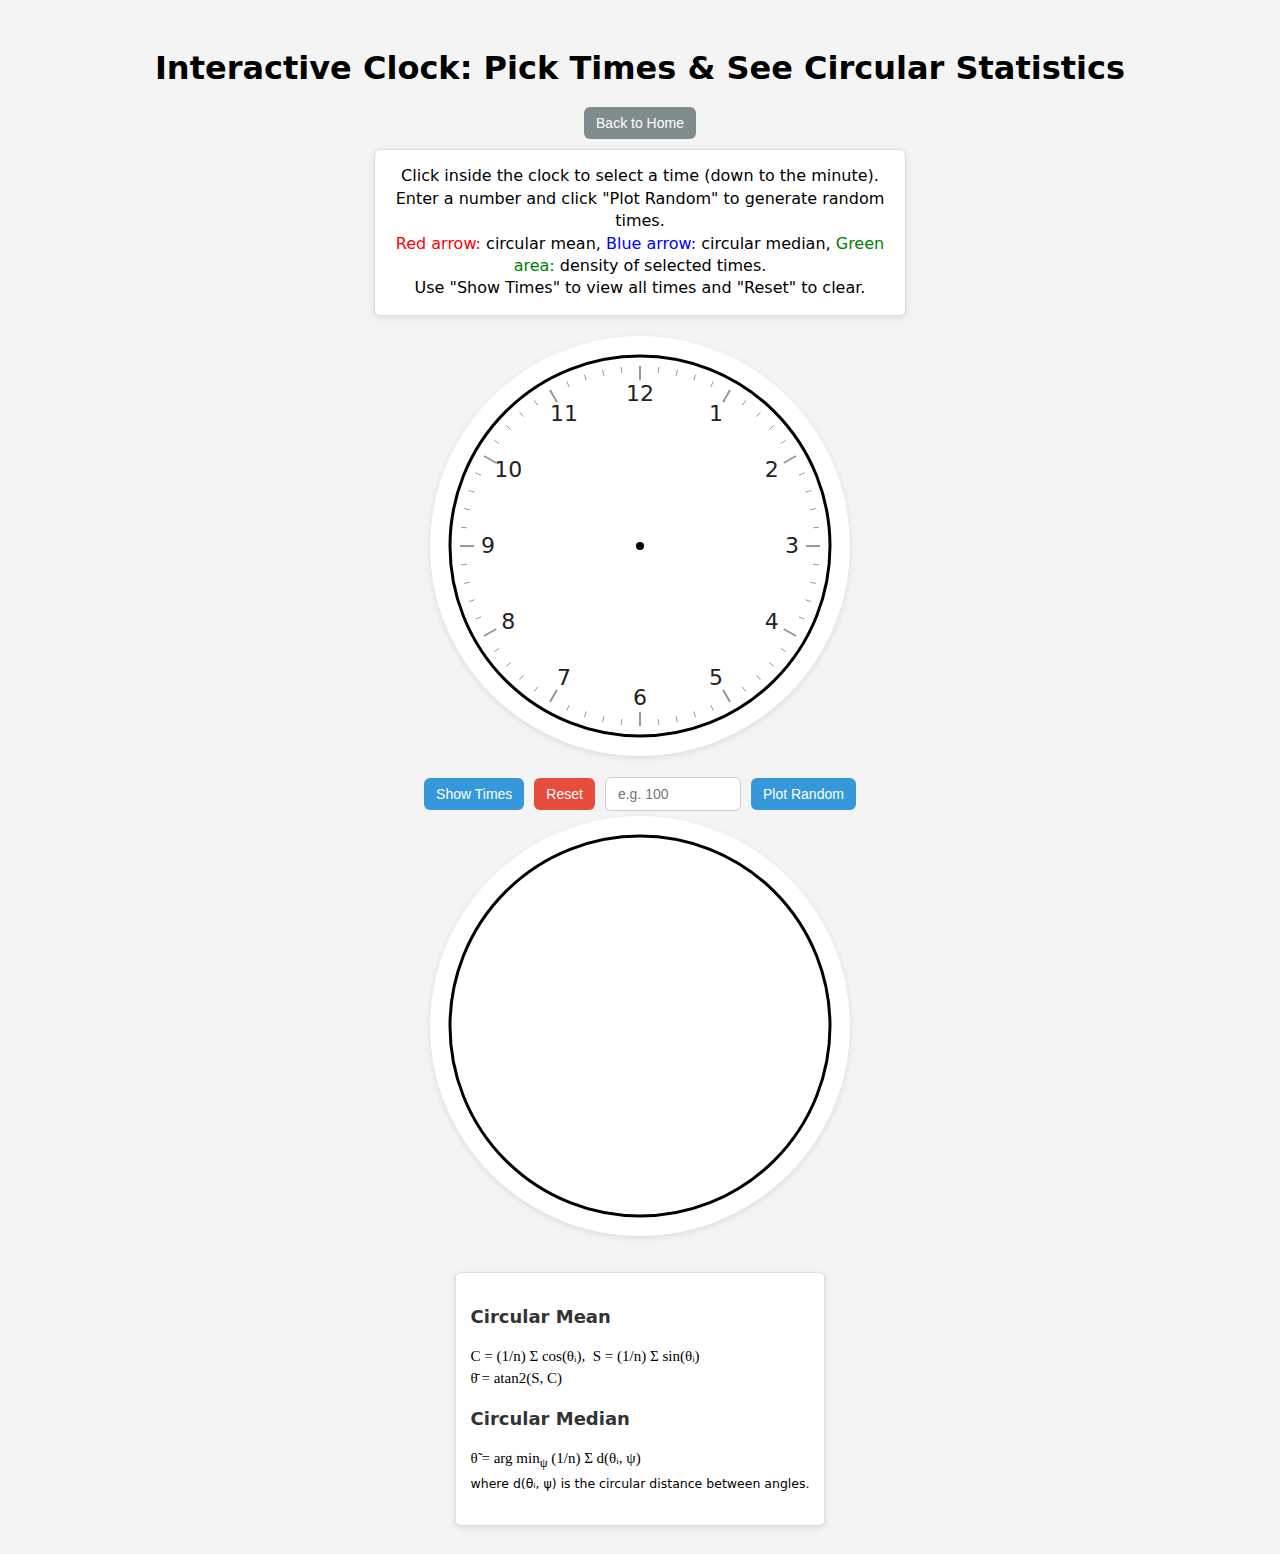
<file: templates/clock.html>
<!DOCTYPE html>
<html lang="en">
<head>
<meta charset="UTF-8">
<title>Interactive Clock with Circular Mean, Median, and Density</title>
<style>
body {
  display: flex;
  flex-direction: column;
  align-items: center;
  padding: 20px;
  background: #f4f4f4;
  font-family: system-ui, -apple-system, "Segoe UI", Roboto, Helvetica, Arial, sans-serif;
}
h1 {
  margin-bottom: 10px;
  text-align: center;
}
.instructions {
  max-width: 500px;
  text-align: center;
  margin-bottom: 20px;
  font-size: 16px;
  line-height: 1.4;
  background: #fff;
  padding: 15px;
  border-radius: 6px;
  border: 1px solid #ddd;
  box-shadow: 0 2px 6px rgba(0,0,0,0.1);
}
svg {
  cursor: crosshair;
  margin-bottom: 16px;
  user-select: none;
  background: white;
  border-radius: 50%;
  box-shadow: 0 2px 6px rgba(0,0,0,0.1);
}
button, input {
  margin: 5px;
  padding: 8px 12px;
  font-size: 14px;
  border: none;
  border-radius: 6px;
  background: #3498db;
  color: white;
  cursor: pointer;
}
button:hover { background: #2980b9; }
#reset { background: #e74c3c; }
#reset:hover { background: #c0392b; }
#timesList {
  margin-top: 10px;
  padding: 10px;
  border: 1px solid #ddd;
  border-radius: 6px;
  background: #fff;
  max-height: 220px;
  overflow-y: auto;
  display: none;
  width: 380px;
  box-sizing: border-box;
  font-size: 14px;
  line-height: 1.5;
}
.controls {
  display: flex;
  flex-wrap: wrap;
  justify-content: center;
  align-items: center;
}
.controls input[type="number"] {
  width: 110px;
  color: #222;
  background: white;
  border: 1px solid #ccc;
}
.formulas {
  max-width: 600px;
  margin-top: 20px;
  padding: 15px;
  font-size: 15px;
  line-height: 1.5;
  background: #fff;
  border-radius: 6px;
  border: 1px solid #ddd;
  box-shadow: 0 2px 6px rgba(0,0,0,0.1);
}
.formulas h2 {
  font-size: 18px;
  margin-bottom: 6px;
  color: #333;
}
.formulas code, .formulas span {
  font-family: "Cambria Math", "STIXGeneral", serif;
}

/* Back button styling */
.back-btn {
  background:#7f8c8d;
  color:white;
  border:none;
  border-radius:6px;
  padding:8px 12px;
  cursor:pointer;
  margin:10px;
}
.back-btn:hover { background:#95a5a6; }
</style>
</head>
<body>

<h1>Interactive Clock: Pick Times & See Circular Statistics</h1>
<button class="back-btn" onclick="location.href='/'">Back to Home</button>

<div class="instructions">
Click inside the clock to select a time (down to the minute).<br>
Enter a number and click "Plot Random" to generate random times.<br>
<span style="color:red;">Red arrow:</span> circular mean, 
<span style="color:blue;">Blue arrow:</span> circular median, 
<span style="color:green;">Green area:</span> density of selected times.<br>
Use "Show Times" to view all times and "Reset" to clear.
</div>

<!-- Main Clock -->
<svg id="clock" width="420" height="420" viewBox="0 0 420 420" aria-label="Interactive clock">
  <g id="face">
    <circle cx="210" cy="210" r="190" fill="white" stroke="black" stroke-width="3"/>
    <g id="ticks" stroke="#999" stroke-width="1"></g>
  </g>
  <g id="labels" style="pointer-events:none;" font-size="22" text-anchor="middle" fill="#222"></g>
  <circle cx="210" cy="210" r="4" fill="black"/>
  <g id="hands"></g>
</svg>

<div class="controls">
  <button id="toggleList">Show Times</button>
  <button id="reset">Reset</button>
  <input type="number" id="randomCount" placeholder="e.g. 100" min="1" />
  <button id="randomBtn">Plot Random</button>
</div>
<div id="timesList"></div>

<!-- Density Clock -->
<svg id="density" width="420" height="420" viewBox="0 0 420 420" aria-label="Circular density">
  <circle cx="210" cy="210" r="190" fill="white" stroke="black" stroke-width="3"/>
  <g id="densityWedges" transform="translate(210,210)"></g>
</svg>

<!-- Formula Box -->
<div class="formulas">
  <h2>Circular Mean</h2>
  <p>
    <span>C = (1/n) Σ cos(θᵢ),&nbsp; S = (1/n) Σ sin(θᵢ)</span><br>
    <span>θ̄ = atan2(S, C)</span>
  </p>
  <h2>Circular Median</h2>
  <p>
    <span>θ̃ = arg&nbsp;min<sub>ψ</sub> (1/n) Σ d(θᵢ, ψ)</span><br>
    <small>where d(θᵢ, ψ) is the circular distance between angles.</small>
  </p>
</div>

<script>
const svg = document.getElementById('clock');
const labelsGroup = document.getElementById('labels');
const handsGroup = document.getElementById('hands');
const resetBtn = document.getElementById('reset');
const toggleListBtn = document.getElementById('toggleList');
const randomBtn = document.getElementById('randomBtn');
const randomInput = document.getElementById('randomCount');
const timesListDiv = document.getElementById('timesList');
const densityGroup = document.getElementById('densityWedges');

const cx = 210, cy = 210, r = 180;
let timesPicked = [];
let meanArrow = null, meanTextNode = null;
let medianArrow = null, medianTextNode = null;
const EPS = 1e-10;

// --- Draw hour numbers ---
(function drawNumbers() {
  for (let i = 1; i <= 12; i++) {
    const angle = (i / 12) * 2 * Math.PI - Math.PI / 2;
    const tx = cx + Math.cos(angle) * (r - 28);
    const ty = cy + Math.sin(angle) * (r - 28);
    const t = document.createElementNS('http://www.w3.org/2000/svg', 'text');
    t.setAttribute('x', tx);
    t.setAttribute('y', ty + 7);
    t.textContent = i;
    labelsGroup.appendChild(t);
  }
})();

// --- Draw tick marks ---
(function drawTicks() {
  const ticksGroup = svg.querySelector('#ticks');
  for (let i = 0; i < 60; i++) {
    const a = (i / 60) * 2 * Math.PI - Math.PI / 2;
    const isHour = i % 5 === 0;
    const r1 = r - (isHour ? 14 : 6);
    const x1 = cx + Math.cos(a) * r1;
    const y1 = cy + Math.sin(a) * r1;
    const x2 = cx + Math.cos(a) * r;
    const y2 = cy + Math.sin(a) * r;
    const l = document.createElementNS('http://www.w3.org/2000/svg', 'line');
    l.setAttribute('x1', x1);
    l.setAttribute('y1', y1);
    l.setAttribute('x2', x2);
    l.setAttribute('y2', y2);
    l.setAttribute('stroke-width', isHour ? 2 : 1);
    ticksGroup.appendChild(l);
  }
})();

// --- SVG helpers ---
function toSvgCoords(evt) {
  const pt = svg.createSVGPoint();
  pt.x = evt.clientX; pt.y = evt.clientY;
  return pt.matrixTransform(svg.getScreenCTM().inverse());
}

function drawLineAtAngle(theta) {
  const x2 = cx + Math.cos(theta) * r;
  const y2 = cy + Math.sin(theta) * r;
  const line = document.createElementNS('http://www.w3.org/2000/svg', 'line');
  line.setAttribute('x1', cx);
  line.setAttribute('y1', cy);
  line.setAttribute('x2', x2);
  line.setAttribute('y2', y2);
  line.setAttribute('stroke', 'red');
  line.setAttribute('stroke-width', '1');
  handsGroup.appendChild(line);
}

function angleToTime(theta) {
  let fromTopCCW = (theta + Math.PI/2) % (2*Math.PI);
  if (fromTopCCW < 0) fromTopCCW += 2*Math.PI;
  const totalMinutes = Math.round((fromTopCCW / (2*Math.PI)) * 720) % 720;
  const hRaw = Math.floor(totalMinutes / 60);
  const h = (hRaw % 12) === 0 ? 12 : (hRaw % 12);
  const m = totalMinutes % 60;
  return { h, m };
}

// --- Update times list ---
function updateTimesList() {
  if (timesPicked.length === 0) {
    timesListDiv.innerHTML = "<b>Times picked:</b><br><i>None yet.</i>";
  } else {
    timesListDiv.innerHTML = "<b>Times picked:</b><br>" + timesPicked.join(", ");
  }
}

// --- Draw circular density ---
function drawCircularDensity() {
  while (densityGroup.firstChild) densityGroup.removeChild(densityGroup.firstChild);
  if (timesPicked.length === 0) return;

  const decimalHours = timesPicked.map(t => {
    const [h, m] = t.split(':').map(Number);
    return h % 12 + m / 60;
  });
  const angles = decimalHours.map(h => (h / 12) * 2 * Math.PI);

  const numPoints = 360;
  const kappa = 4;

  function densityAt(theta) {
    let sum = 0;
    angles.forEach(mu => sum += Math.exp(kappa * Math.cos(theta - mu)));
    return sum / angles.length;
  }

  let maxD = 0;
  const densities = [];
  for (let i = 0; i < numPoints; i++) {
    const theta = (i / numPoints) * 2 * Math.PI;
    const d = densityAt(theta);
    densities.push(d);
    if (d > maxD) maxD = d;
  }

  const innerR = 50;
  const outerR = r;
  let pathD = "";
  for (let i = 0; i < numPoints; i++) {
    const theta = (i / numPoints) * 2 * Math.PI - Math.PI/2;
    const len = innerR + (densities[i]/maxD)*(outerR-innerR);
    const x = Math.cos(theta) * len;
    const y = Math.sin(theta) * len;
    pathD += (i===0?"M":"L") + x + " " + y + " ";
  }
  pathD += "Z";

  const path = document.createElementNS("http://www.w3.org/2000/svg","path");
  path.setAttribute("d", pathD);
  path.setAttribute("fill", "rgba(0,150,0,0.3)");
  path.setAttribute("stroke", "green");
  path.setAttribute("stroke-width", 2);
  densityGroup.appendChild(path);
}

// --- Click event ---
svg.addEventListener('click', evt => {
  const { x, y } = toSvgCoords(evt);
  const dx = x - cx, dy = y - cy;
  const dist = Math.hypot(dx, dy);
  if (dist < 4 || dist > r + 20) return;

  const theta = Math.atan2(dy, dx);
  drawLineAtAngle(theta);
  const { h, m } = angleToTime(theta);
  timesPicked.push(`${h}:${m.toString().padStart(2,'0')}`);
  updateTimesList();
  drawMeanArrow();
  drawCircularMedian();
  drawCircularDensity();
});

// --- Reset ---
resetBtn.addEventListener('click', () => {
  while (handsGroup.firstChild) handsGroup.removeChild(handsGroup.firstChild);
  while (densityGroup.firstChild) densityGroup.removeChild(densityGroup.firstChild);
  timesPicked = [];
  updateTimesList();
  drawMeanArrow();
  drawCircularMedian();
});

// --- Toggle list ---
toggleListBtn.addEventListener('click', () => {
  const hidden = timesListDiv.style.display === 'none' || timesListDiv.style.display === '';
  timesListDiv.style.display = hidden ? 'block' : 'none';
  toggleListBtn.textContent = hidden ? 'Hide Times' : 'Show Times';
});

// --- Plot random times ---
randomBtn.addEventListener('click', () => {
  const count = parseInt(randomInput.value, 10);
  if (isNaN(count) || count <= 0) return;
  for (let i = 0; i < count; i++) {
    const totalMinutes = Math.floor(Math.random()*720);
    const theta = (totalMinutes / 720) * 2 * Math.PI - Math.PI / 2;
    drawLineAtAngle(theta);
    const hRaw = Math.floor(totalMinutes / 60);
    const h = (hRaw % 12) === 0 ? 12 : (hRaw % 12);
    const m = totalMinutes % 60;
    timesPicked.push(`${h}:${m.toString().padStart(2,'0')}`);
  }
  updateTimesList();
  drawMeanArrow();
  drawCircularMedian();
  drawCircularDensity();
});

// --- Arrowhead definitions ---
const defs = document.createElementNS("http://www.w3.org/2000/svg","defs");
defs.innerHTML = `
<marker id="arrowheadRed" markerWidth="10" markerHeight="7" refX="0" refY="3.5"
orient="auto"><polygon points="0 0, 10 3.5, 0 7" fill="red"/></marker>
<marker id="arrowheadBlue" markerWidth="10" markerHeight="7" refX="0" refY="3.5"
orient="auto"><polygon points="0 0, 10 3.5, 0 7" fill="blue"/></marker>`;
svg.prepend(defs);

// --- Circular mean & median functions ---
function drawMeanArrow() {
  if (meanArrow) meanArrow.remove();
  if (meanTextNode) meanTextNode.remove();
  if (timesPicked.length === 0) return;

  const decimalHours = timesPicked.map(t => {
    const [h,m] = t.split(':').map(Number);
    return h % 12 + m/60;
  });
  const angles = decimalHours.map(h => (h/12)*2*Math.PI);

  let C=0, S=0;
  angles.forEach(theta => { C += Math.cos(theta); S += Math.sin(theta); });
  C /= angles.length; S /= angles.length;

  if (Math.abs(C) < EPS && Math.abs(S) < EPS) return;

  let thetaMean = Math.atan2(S, C);

  const x2 = cx + Math.cos(thetaMean - Math.PI/2)*(r+10);
  const y2 = cy + Math.sin(thetaMean - Math.PI/2)*(r+10);

  meanArrow = document.createElementNS('http://www.w3.org/2000/svg','line');
  meanArrow.setAttribute('x1',cx); meanArrow.setAttribute('y1',cy);
  meanArrow.setAttribute('x2',x2); meanArrow.setAttribute('y2',y2);
  meanArrow.setAttribute('stroke','red'); meanArrow.setAttribute('stroke-width','3');
  meanArrow.setAttribute('marker-end','url(#arrowheadRed)');
  handsGroup.appendChild(meanArrow);

  meanTextNode = document.createElementNS('http://www.w3.org/2000/svg','text');
  meanTextNode.setAttribute('x', x2+10);
  meanTextNode.setAttribute('y', y2-10);
  meanTextNode.setAttribute('fill','red');
  meanTextNode.setAttribute('font-size','14');
  meanTextNode.textContent = 'Mean';
  handsGroup.appendChild(meanTextNode);
}

function drawCircularMedian() {
  if (medianArrow) medianArrow.remove();
  if (medianTextNode) medianTextNode.remove();
  if (timesPicked.length === 0) return;

  const decimalHours = timesPicked.map(t => {
    const [h,m] = t.split(':').map(Number);
    return h % 12 + m/60;
  });
  const angles = decimalHours.map(h => (h/12)*2*Math.PI);

  const gridPoints = 1000;
  let minDeviation = Infinity;
  let medianAngle = 0;

  for (let i = 0; i < gridPoints; i++) {
    const psi = (i/gridPoints)*2*Math.PI;
    let d2 = 0;
    angles.forEach(theta => {
      const diff = Math.abs(theta-psi) % (2*Math.PI);
      const dev = Math.PI - Math.abs(Math.PI - diff);
      d2 += dev;
    });
    d2 /= angles.length;
    if (d2 < minDeviation) { minDeviation=d2; medianAngle=psi; }
  }

  const x2 = cx + Math.cos(medianAngle - Math.PI/2)*(r+10);
  const y2 = cy + Math.sin(medianAngle - Math.PI/2)*(r+10);

  medianArrow = document.createElementNS('http://www.w3.org/2000/svg','line');
  medianArrow.setAttribute('x1',cx); medianArrow.setAttribute('y1',cy);
  medianArrow.setAttribute('x2',x2); medianArrow.setAttribute('y2',y2);
  medianArrow.setAttribute('stroke','blue'); medianArrow.setAttribute('stroke-width','3');
  medianArrow.setAttribute('marker-end','url(#arrowheadBlue)');
  handsGroup.appendChild(medianArrow);

  medianTextNode = document.createElementNS('http://www.w3.org/2000/svg','text');
  medianTextNode.setAttribute('x', x2+10);
  medianTextNode.setAttribute('y', y2-10);
  medianTextNode.setAttribute('fill','blue');
  medianTextNode.setAttribute('font-size','14');
  medianTextNode.textContent = 'Median';
  handsGroup.appendChild(medianTextNode);
}
</script>
</body>
</html>
</file>
